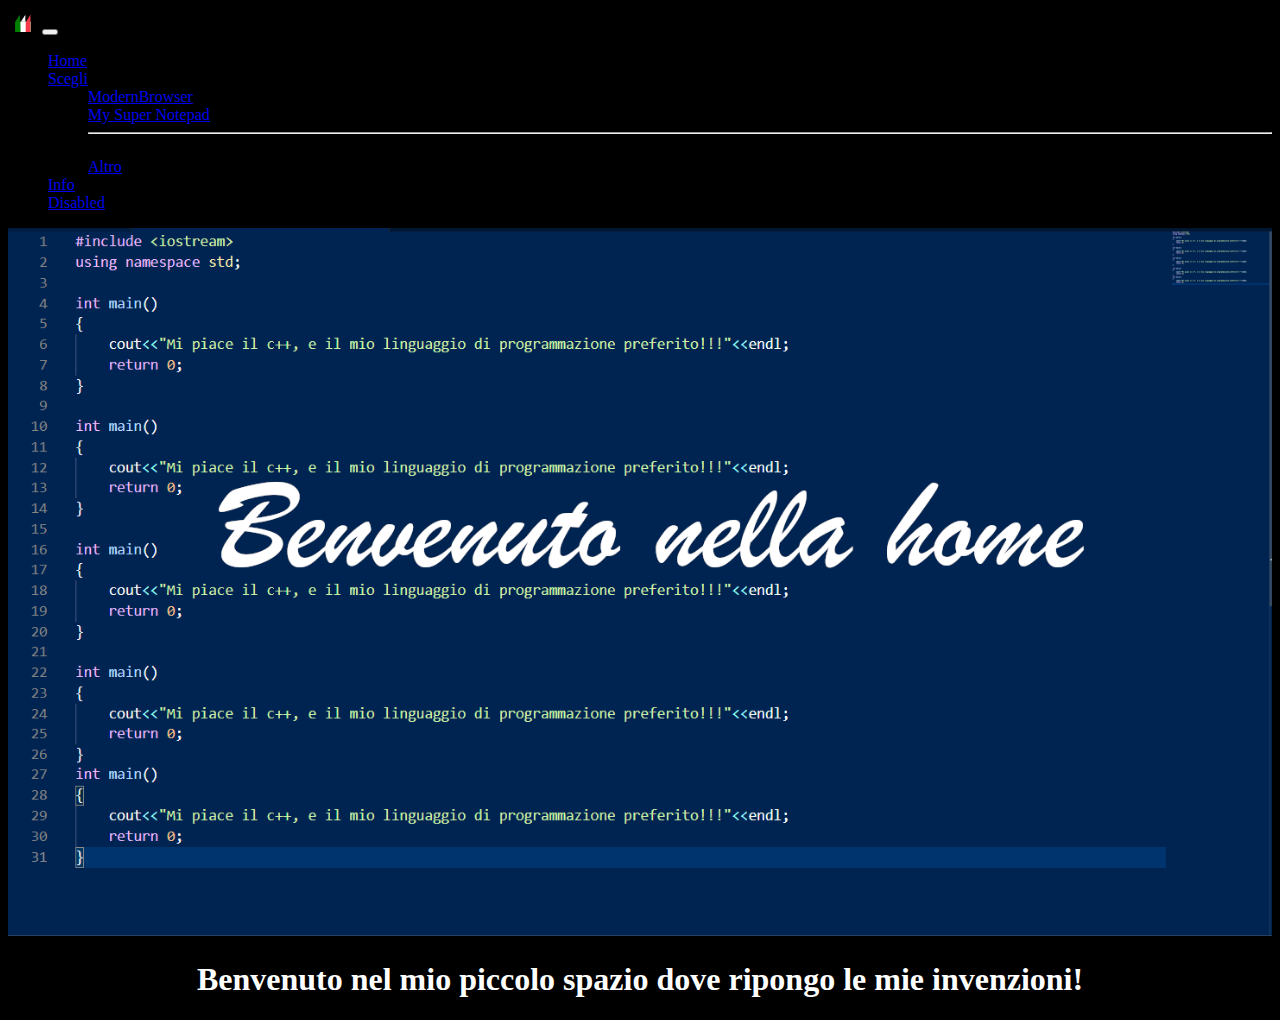
<file: index.html>
<!doctype html>
<html lang="en">
  <head>

    <!-- Required meta tags -->
    <meta charset="utf-8">
    <meta name="viewport" content="width=device-width, initial-scale=1">
    <link rel="stylesheet" href="Style1.css">
    <link rel="shortcut icon" href="img\logo.svg"/>
    <script src="script.js"></script>

    <!-- Bootstrap CSS -->
    <link href="https://cdn.jsdelivr.net/npm/bootstrap@5.0.2/dist/css/bootstrap.min.css" rel="stylesheet" integrity="sha384-EVSTQN3/azprG1Anm3QDgpJLIm9Nao0Yz1ztcQTwFspd3yD65VohhpuuCOmLASjC" crossorigin="anonymous">

    <title>Home-SoftwareFactory</title>
  </head>
  <body>
<link rel="stylesheet" href="Style1.css">

    <nav class="navbar navbar-expand-lg navbar-dark bg-primary">
      <div class="container-fluid">
        <img src="img/logo.svg" alt="" width="30" height="24" class="d-inline-block align-text-top">
        <button class="navbar-toggler" type="button" data-bs-toggle="collapse" data-bs-target="#navbarNav" aria-controls="navbarNav" aria-expanded="false" aria-label="Toggle navigation">
          <span class="navbar-toggler-icon"></span>
        </button>
        <div class="collapse navbar-collapse" id="navbarNav">
          <ul class="navbar-nav">
            <li class="nav-item">
              <a onclick="home()" class="nav-link active"  aria-current="page" href="index.html">Home</a>
            </li>
            <li class="nav-item dropdown">
                <a class="nav-link dropdown-toggle" href="#" id="navbarDropdown" role="button" data-bs-toggle="dropdown" aria-expanded="false">
                  Scegli
                </a>
                <ul class="dropdown-menu" aria-labelledby="navbarDropdown">
                  <li><a class="dropdown-item" href="pages\Moder Browser.html">ModernBrowser</a></li>
                  <li><a class="dropdown-item" href="pages\msnotepad.html">My Super Notepad</a></li>
                  <li><hr class="dropdown-divider"></li>
                  <li><a class="dropdown-item" href="#">Altro</a></li>
                </ul>
              </li>
            <li class="nav-item">
              <a class="nav-link" href="#">Info</a>
            </li>
            <li class="nav-item">
              <a class="nav-link disabled" href="#" tabindex="-1" aria-disabled="true">Disabled</a>
            </li>
          </ul>
        </div>
      </div>
    </nav>


<div class="container my-5 text-center">

  <img class="flex" src="Gimp e altro\Home.png" alt="pini">
<hr\>
<h1 class="help">Benvenuto nel mio piccolo spazio dove ripongo le mie invenzioni!</h1>



</div>



</div>


    <!-- Optional JavaScript; choose one of the two! -->

    <!-- Option 1: Bootstrap Bundle with Popper -->
    <script src="https://cdn.jsdelivr.net/npm/bootstrap@5.0.2/dist/js/bootstrap.bundle.min.js" integrity="sha384-MrcW6ZMFYlzcLA8Nl+NtUVF0sA7MsXsP1UyJoMp4YLEuNSfAP+JcXn/tWtIaxVXM" crossorigin="anonymous"></script>

    <!-- Option 2: Separate Popper and Bootstrap JS -->
    <!--
    <script src="https://cdn.jsdelivr.net/npm/@popperjs/core@2.9.2/dist/umd/popper.min.js" integrity="sha384-IQsoLXl5PILFhosVNubq5LC7Qb9DXgDA9i+tQ8Zj3iwWAwPtgFTxbJ8NT4GN1R8p" crossorigin="anonymous"></script>
    <script src="https://cdn.jsdelivr.net/npm/bootstrap@5.0.2/dist/js/bootstrap.min.js" integrity="sha384-cVKIPhGWiC2Al4u+LWgxfKTRIcfu0JTxR+EQDz/bgldoEyl4H0zUF0QKbrJ0EcQF" crossorigin="anonymous"></script>
    -->
  </body>
</html>
</file>
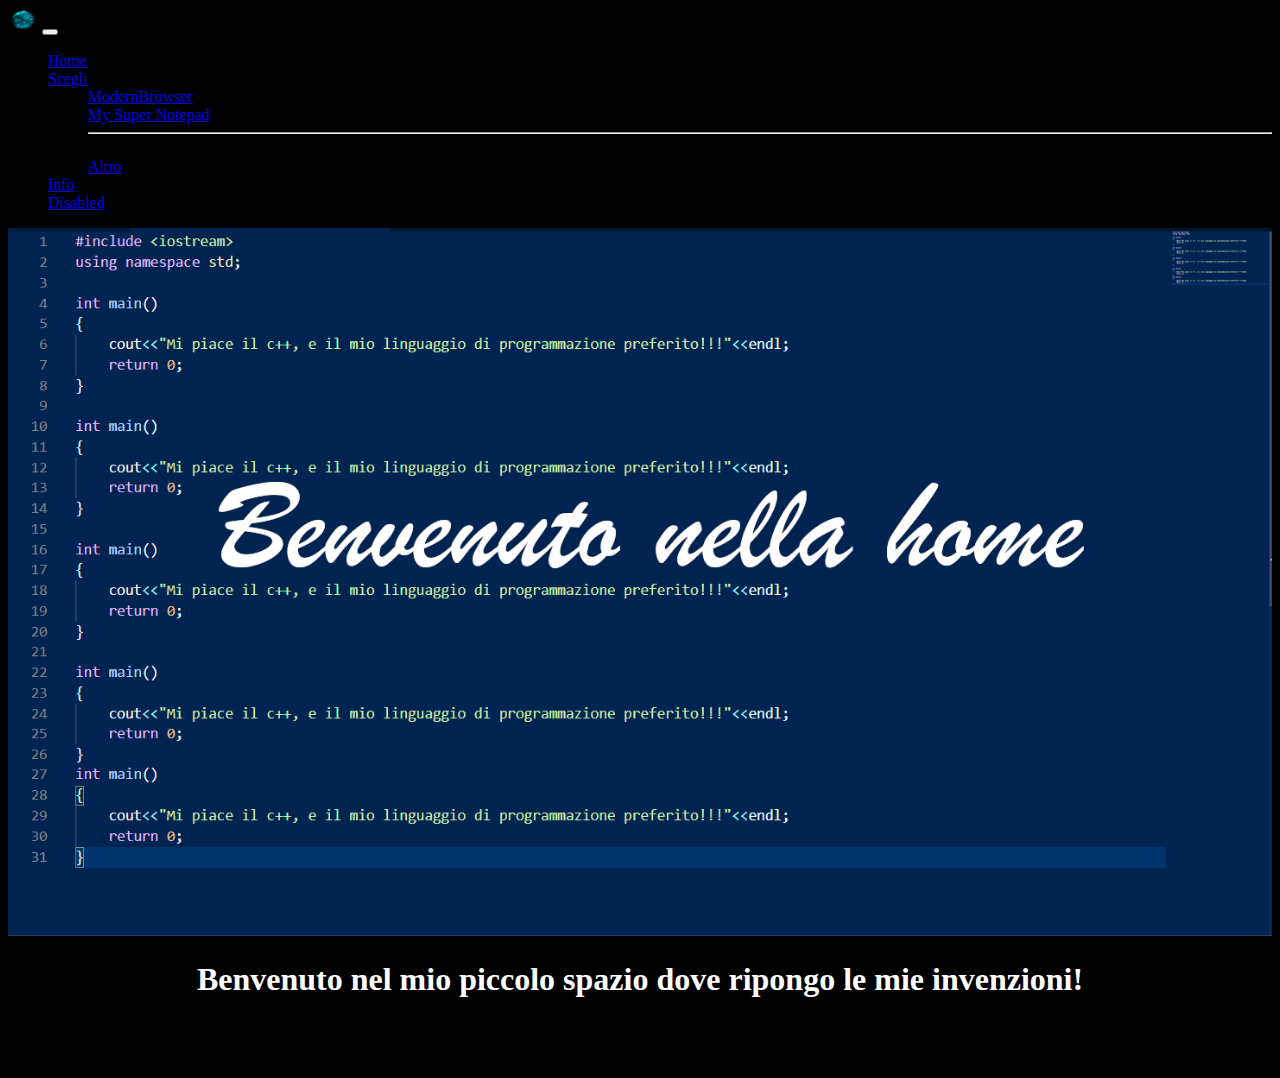
<file: home.html>
<!doctype html>
<html lang="en">
  <head>

    <!-- Required meta tags -->
    <meta charset="utf-8">
    <meta name="viewport" content="width=device-width, initial-scale=1">
    <link rel="stylesheet" href="Style1.css">
    <link rel="shortcut icon" href="Factury.ico" />

    <!-- Bootstrap CSS -->
    <link href="https://cdn.jsdelivr.net/npm/bootstrap@5.0.2/dist/css/bootstrap.min.css" rel="stylesheet" integrity="sha384-EVSTQN3/azprG1Anm3QDgpJLIm9Nao0Yz1ztcQTwFspd3yD65VohhpuuCOmLASjC" crossorigin="anonymous">

    <title>Home-SoftwareFactory</title>
  </head>
  <body>
<link rel="stylesheet" href="Style1.css">
    <nav class="navbar navbar-expand-lg navbar-dark bg-primary">
      <div class="container-fluid">
        <img src="News_icon-icons.com_74697.ico" alt="" width="30" height="24" class="d-inline-block align-text-top">
        <button class="navbar-toggler" type="button" data-bs-toggle="collapse" data-bs-target="#navbarNav" aria-controls="navbarNav" aria-expanded="false" aria-label="Toggle navigation">
          <span class="navbar-toggler-icon"></span>
        </button>
        <div class="collapse navbar-collapse" id="navbarNav">
          <ul class="navbar-nav">
            <li class="nav-item">
              <a class="nav-link active" aria-current="page" href="home.html">Home</a>
            </li>
            <li class="nav-item dropdown">
                <a class="nav-link dropdown-toggle" href="#" id="navbarDropdown" role="button" data-bs-toggle="dropdown" aria-expanded="false">
                  Scegli
                </a>
                <ul class="dropdown-menu" aria-labelledby="navbarDropdown">
                  <li><a class="dropdown-item" href="Moder Browser.html">ModernBrowser</a></li>
                  <li><a class="dropdown-item" href="#">My Super Notepad</a></li>
                  <li><hr class="dropdown-divider"></li>
                  <li><a class="dropdown-item" href="#">Altro</a></li>
                </ul>
              </li>
            <li class="nav-item">
              <a class="nav-link" href="#">Info</a>
            </li>
            <li class="nav-item">
              <a class="nav-link disabled" href="#" tabindex="-1" aria-disabled="true">Disabled</a>
            </li>
          </ul>
        </div>
      </div>
    </nav>


<div class="container my-5 text-center">

  <img class="flex" src="Gimp e altro\Home.png" alt="pini">
<hr\>
<h1 class="help">Benvenuto nel mio piccolo spazio dove ripongo le mie invenzioni!</h1>

<h1>ciao</h1>

</div>



</div>


    <!-- Optional JavaScript; choose one of the two! -->

    <!-- Option 1: Bootstrap Bundle with Popper -->
    <script src="https://cdn.jsdelivr.net/npm/bootstrap@5.0.2/dist/js/bootstrap.bundle.min.js" integrity="sha384-MrcW6ZMFYlzcLA8Nl+NtUVF0sA7MsXsP1UyJoMp4YLEuNSfAP+JcXn/tWtIaxVXM" crossorigin="anonymous"></script>

    <!-- Option 2: Separate Popper and Bootstrap JS -->
    <!--
    <script src="https://cdn.jsdelivr.net/npm/@popperjs/core@2.9.2/dist/umd/popper.min.js" integrity="sha384-IQsoLXl5PILFhosVNubq5LC7Qb9DXgDA9i+tQ8Zj3iwWAwPtgFTxbJ8NT4GN1R8p" crossorigin="anonymous"></script>
    <script src="https://cdn.jsdelivr.net/npm/bootstrap@5.0.2/dist/js/bootstrap.min.js" integrity="sha384-cVKIPhGWiC2Al4u+LWgxfKTRIcfu0JTxR+EQDz/bgldoEyl4H0zUF0QKbrJ0EcQF" crossorigin="anonymous"></script>
    -->
  </body>
</html>
</file>
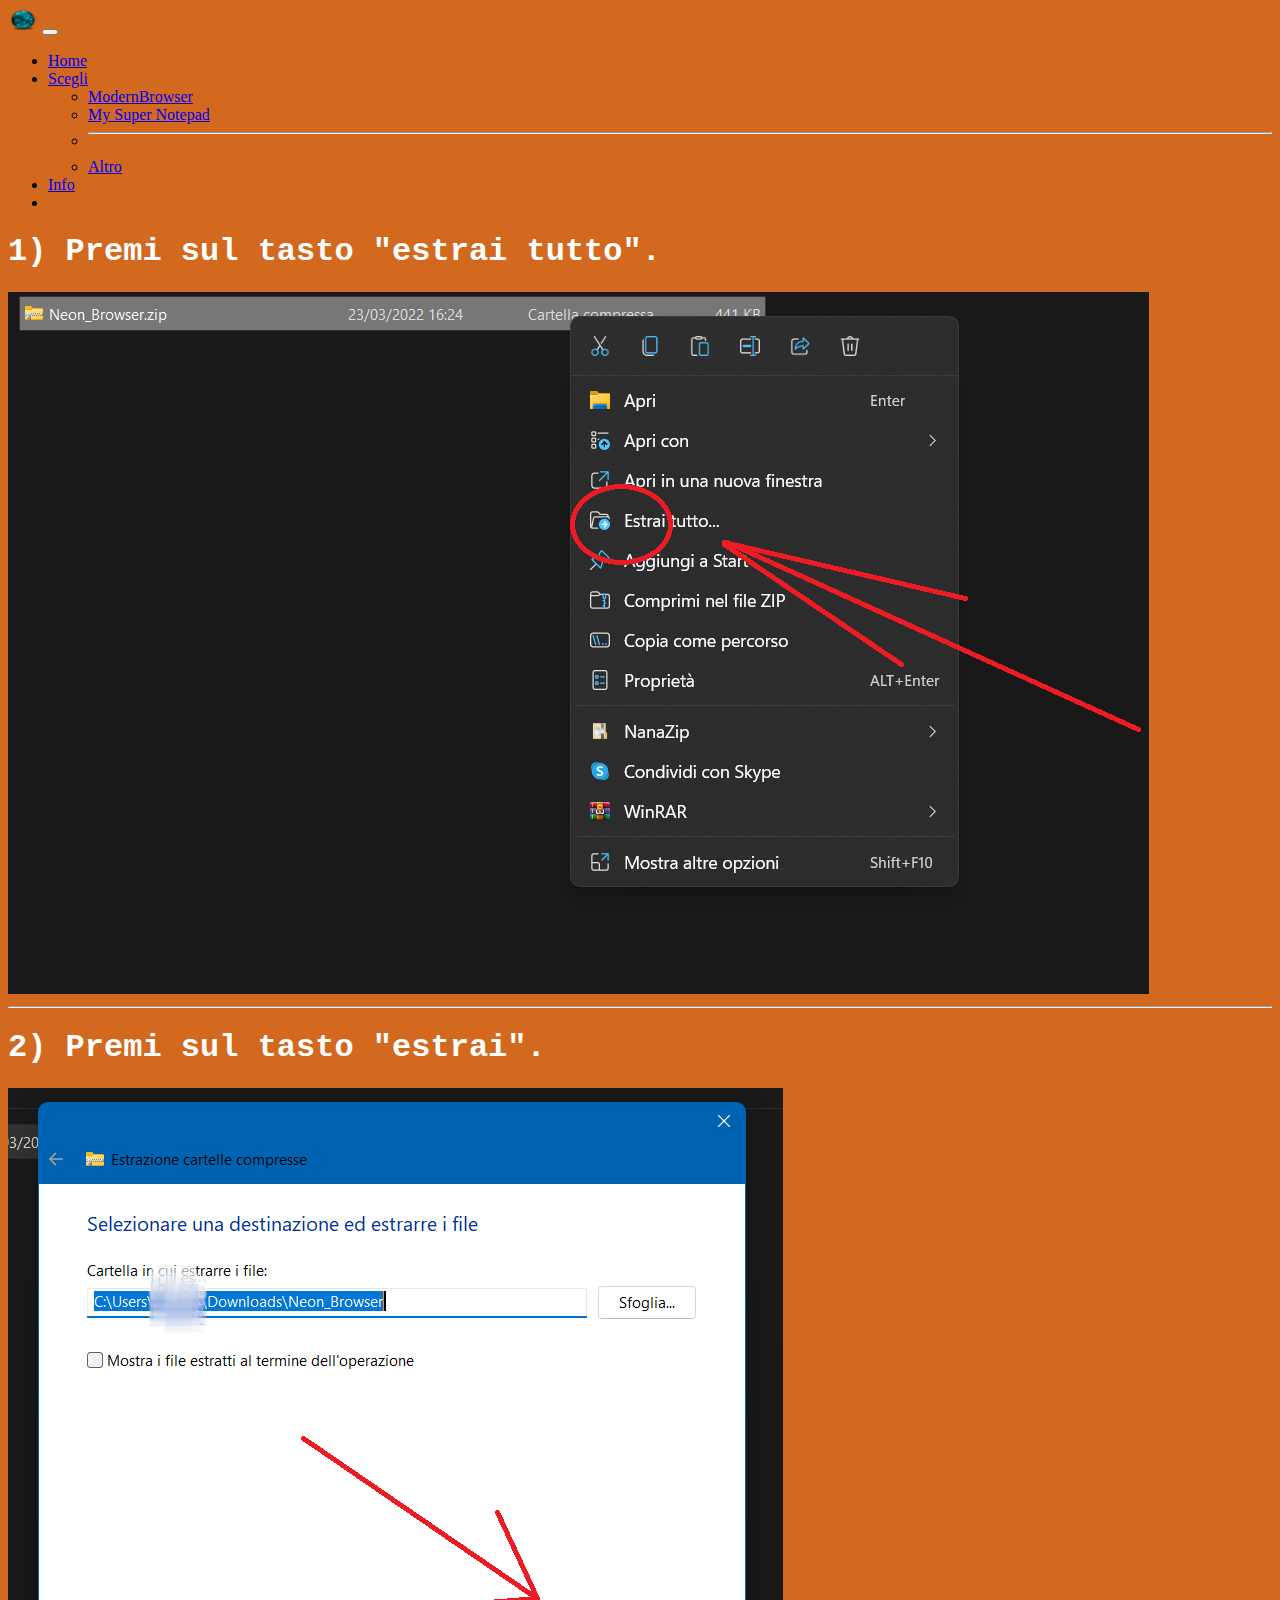
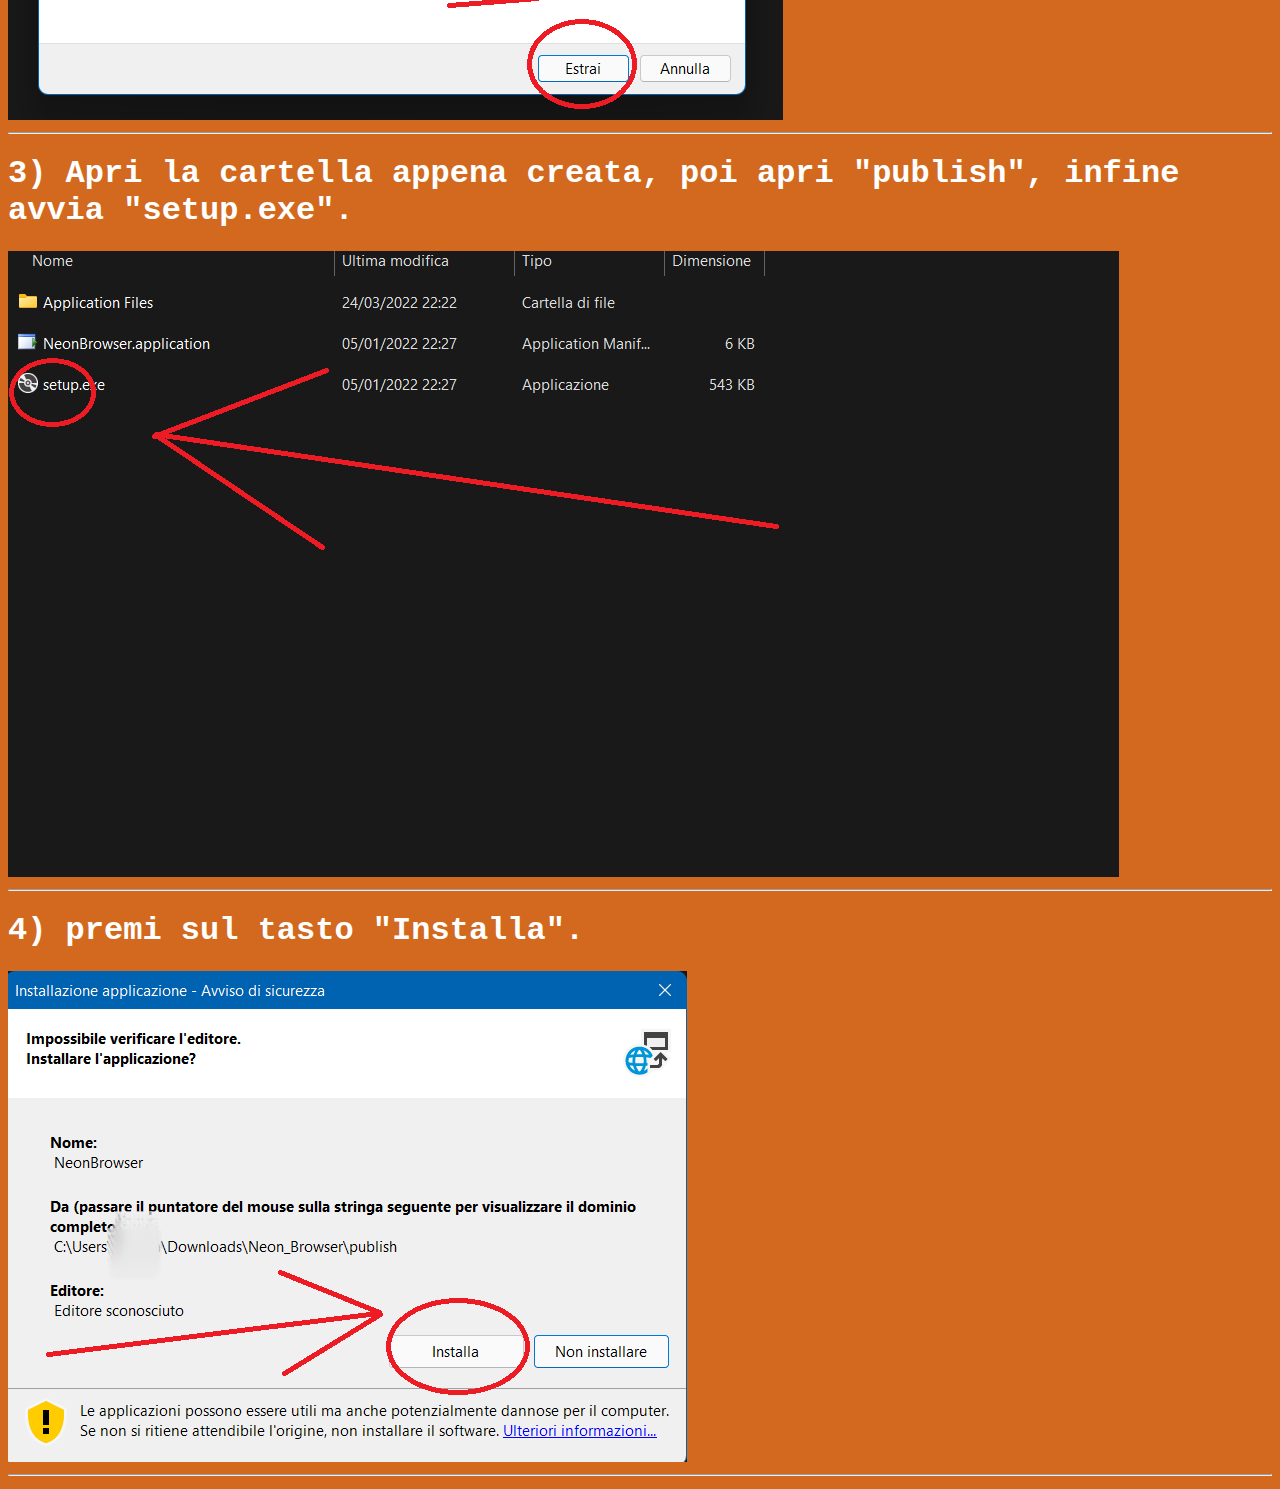
<file: How_to_Downloads.html>
<!doctype html>
<html lang="en">
  <head>
    <!-- Required meta tags -->
    <meta charset="utf-8">
    <meta name="viewport" content="width=device-width, initial-scale=1">
    <link rel="shortcut icon" href="img\Question.ico" />

    <!-- Bootstrap CSS -->
    <link href="https://cdn.jsdelivr.net/npm/bootstrap@5.0.2/dist/css/bootstrap.min.css" rel="stylesheet" integrity="sha384-EVSTQN3/azprG1Anm3QDgpJLIm9Nao0Yz1ztcQTwFspd3yD65VohhpuuCOmLASjC" crossorigin="anonymous">

    <title>How to Dowloads?</title>
  </head>
  <body>
  <link rel="stylesheet" href="Style3.css">
  <nav class="navbar navbar-expand-lg navbar-dark bg-primary">
    <div class="container-fluid">
      <img src="img\News_icon-icons.com_74697.ico" alt="" width="30" height="24" class="d-inline-block align-text-top">
      <button class="navbar-toggler" type="button" data-bs-toggle="collapse" data-bs-target="#navbarNav" aria-controls="navbarNav" aria-expanded="false" aria-label="Toggle navigation">
        <span class="navbar-toggler-icon"></span>
      </button>
      <div class="collapse navbar-collapse" id="navbarNav">
        <ul class="navbar-nav">
          <li class="nav-item">
            <a class="nav-link active" aria-current="page" href="home.html">Home</a>
          </li>
          <li class="nav-item dropdown">
              <a class="nav-link dropdown-toggle" href="#" id="navbarDropdown" role="button" data-bs-toggle="dropdown" aria-expanded="false">
                Scegli
              </a>
              <ul class="dropdown-menu" aria-labelledby="navbarDropdown">
                <li><a class="dropdown-item" href="Moder Browser.html">ModernBrowser</a></li>
                <li><a class="dropdown-item" href="#">My Super Notepad</a></li>
                <li><hr class="dropdown-divider"></li>
                <li><a class="dropdown-item" href="#">Altro</a></li>
              </ul>
            </li>
          <li class="nav-item">
            <a class="nav-link" href="#">Info</a>
          </li>
          <li class="nav-item">
          </li>
        </ul>
      </div>
    </div>
  </nav>
<div class="container my-5 text-center">

</div>

<h1 class="ciao">1) Premi sul tasto "estrai tutto".</h1>
<img src="Gimp e altro\1-tutorial.png" class="img-fluid" alt="...">
<hr/>
<h1 class="ciao">2) Premi sul tasto "estrai".</h1>
<img src="Gimp e altro\2-tutorial.png" class="img-fluid" alt="...">
<hr/>
<h1 class="ciao">3) Apri la cartella appena creata, poi apri "publish", infine avvia "setup.exe".</h1>
<img src="Gimp e altro\3-tutorial.png" class="img-fluid" alt="...">
<hr/>
<h1 class="ciao">4) premi sul tasto "Installa".</h1>
<img src="Gimp e altro\4-tutorial.png" class="img-fluid" alt="...">
<hr/>


    <!-- Optional JavaScript; choose one of the two! -->

    <!-- Option 1: Bootstrap Bundle with Popper -->
    <script src="https://cdn.jsdelivr.net/npm/bootstrap@5.0.2/dist/js/bootstrap.bundle.min.js" integrity="sha384-MrcW6ZMFYlzcLA8Nl+NtUVF0sA7MsXsP1UyJoMp4YLEuNSfAP+JcXn/tWtIaxVXM" crossorigin="anonymous"></script>

    <!-- Option 2: Separate Popper and Bootstrap JS -->
    <!--
    <script src="https://cdn.jsdelivr.net/npm/@popperjs/core@2.9.2/dist/umd/popper.min.js" integrity="sha384-IQsoLXl5PILFhosVNubq5LC7Qb9DXgDA9i+tQ8Zj3iwWAwPtgFTxbJ8NT4GN1R8p" crossorigin="anonymous"></script>
    <script src="https://cdn.jsdelivr.net/npm/bootstrap@5.0.2/dist/js/bootstrap.min.js" integrity="sha384-cVKIPhGWiC2Al4u+LWgxfKTRIcfu0JTxR+EQDz/bgldoEyl4H0zUF0QKbrJ0EcQF" crossorigin="anonymous"></script>
    -->
  </body>
</html>
</file>
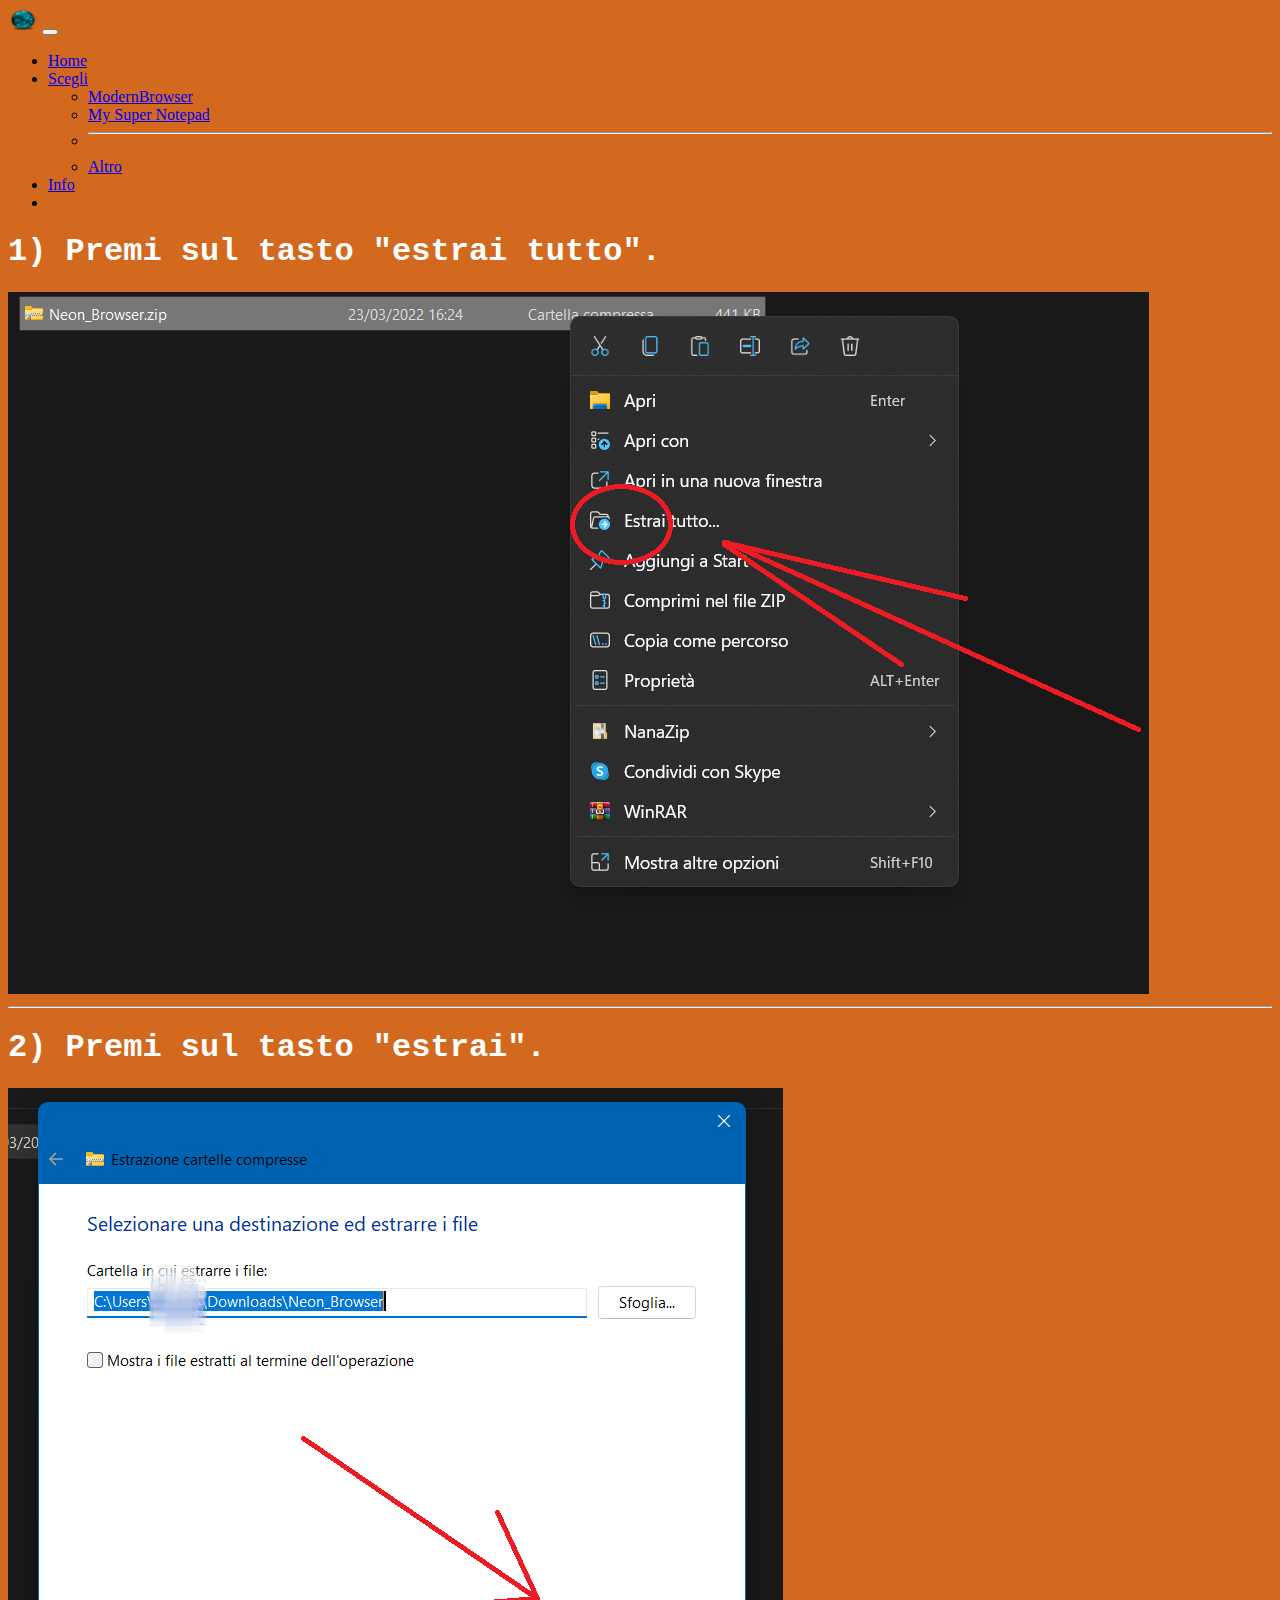
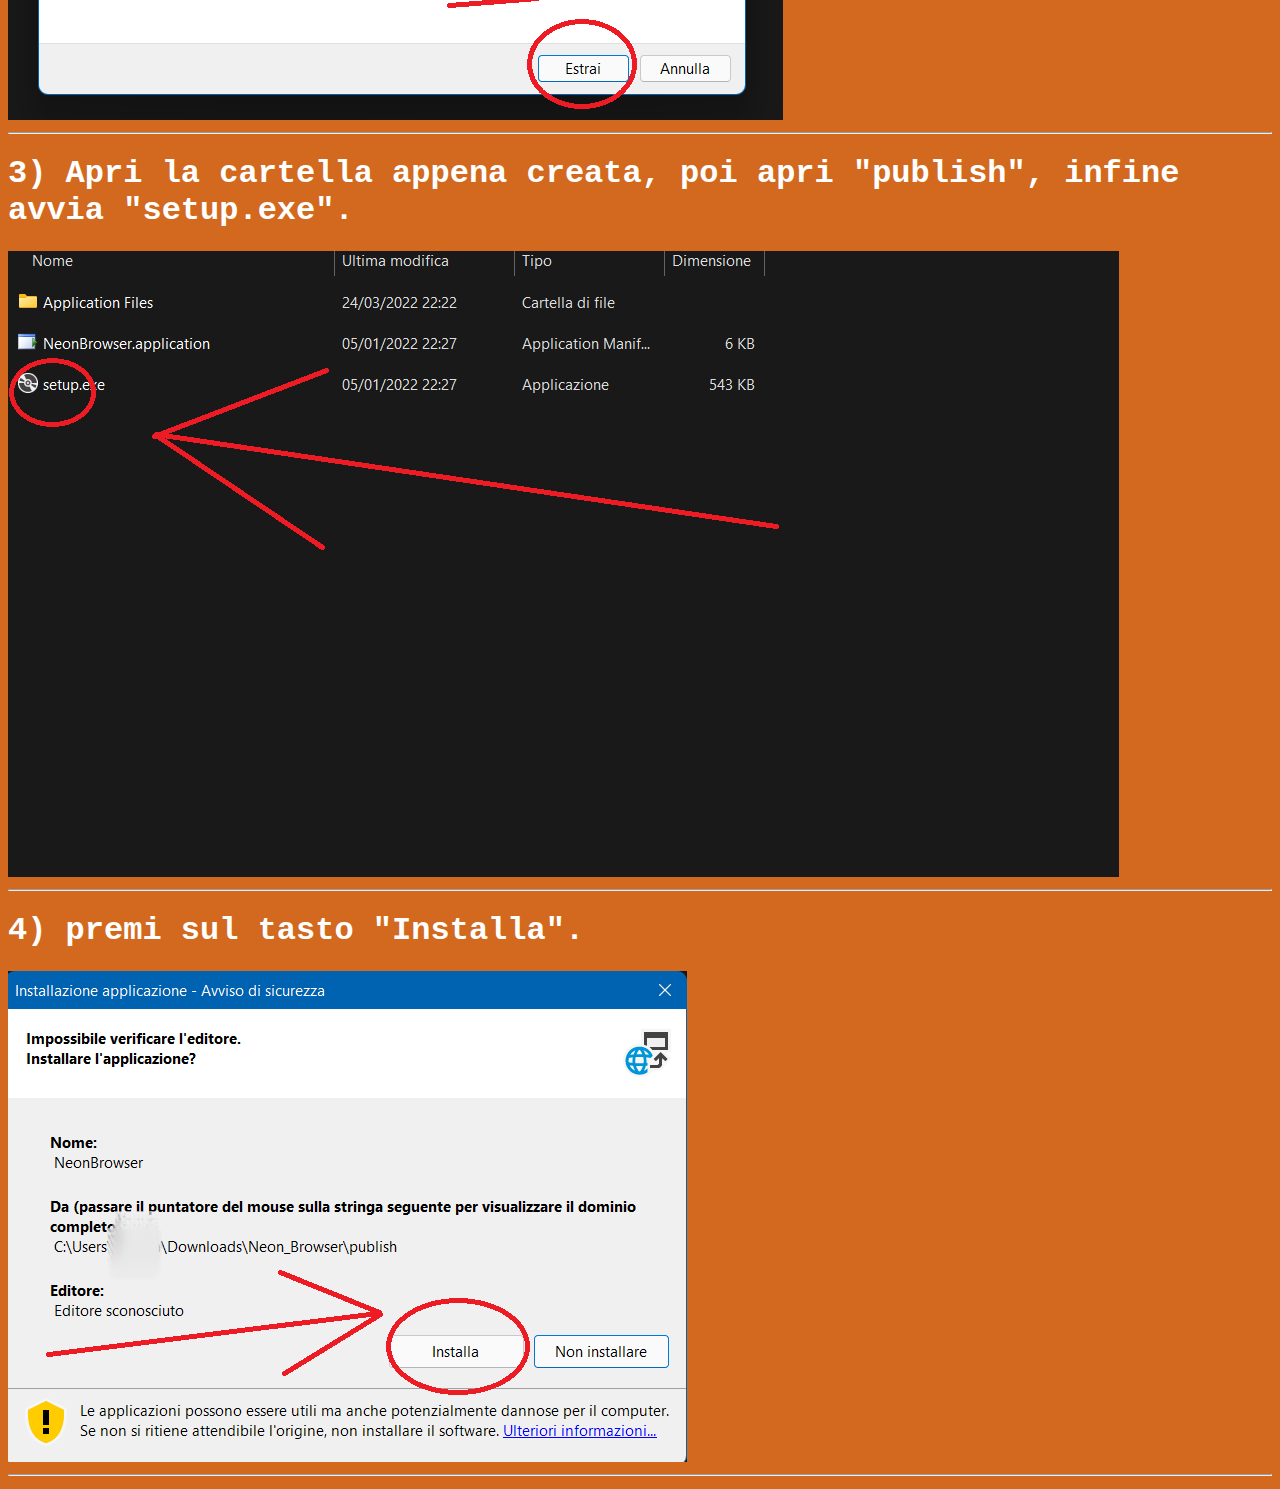
<file: pages/How_to_Downloads.html>
<!doctype html>
<html lang="en">
  <head>
    <!-- Required meta tags -->
    <meta charset="utf-8">
    <meta name="viewport" content="width=device-width, initial-scale=1">
    <link rel="shortcut icon" href="img\Question.ico" />

    <!-- Bootstrap CSS -->
    <link href="https://cdn.jsdelivr.net/npm/bootstrap@5.0.2/dist/css/bootstrap.min.css" rel="stylesheet" integrity="sha384-EVSTQN3/azprG1Anm3QDgpJLIm9Nao0Yz1ztcQTwFspd3yD65VohhpuuCOmLASjC" crossorigin="anonymous">

    <title>How to Dowloads?</title>
  </head>
  <body>
  <link rel="stylesheet" href="Style3.css">
  <nav class="navbar navbar-expand-lg navbar-dark bg-primary">
    <div class="container-fluid">
      <img src="img\News_icon-icons.com_74697.ico" alt="" width="30" height="24" class="d-inline-block align-text-top">
      <button class="navbar-toggler" type="button" data-bs-toggle="collapse" data-bs-target="#navbarNav" aria-controls="navbarNav" aria-expanded="false" aria-label="Toggle navigation">
        <span class="navbar-toggler-icon"></span>
      </button>
      <div class="collapse navbar-collapse" id="navbarNav">
        <ul class="navbar-nav">
          <li class="nav-item">
            <a class="nav-link active" aria-current="page" href="https://playertv9.github.io/SoftwareFactury/Index.html">Home</a>
          </li>
          <li class="nav-item dropdown">
              <a class="nav-link dropdown-toggle" href="#" id="navbarDropdown" role="button" data-bs-toggle="dropdown" aria-expanded="false">
                Scegli
              </a>
              <ul class="dropdown-menu" aria-labelledby="navbarDropdown">
                <li><a class="dropdown-item" href="Moder Browser.html">ModernBrowser</a></li>
                <li><a class="dropdown-item" href="#">My Super Notepad</a></li>
                <li><hr class="dropdown-divider"></li>
                <li><a class="dropdown-item" href="#">Altro</a></li>
              </ul>
            </li>
          <li class="nav-item">
            <a class="nav-link" href="#">Info</a>
          </li>
          <li class="nav-item">
          </li>
        </ul>
      </div>
    </div>
  </nav>
<div class="container my-5 text-center">

</div>

<h1 class="ciao">1) Premi sul tasto "estrai tutto".</h1>
<img src="img\1-tutorial.png" class="img-fluid" alt="...">
<hr/>
<h1 class="ciao">2) Premi sul tasto "estrai".</h1>
<img src="img\2-tutorial.png" class="img-fluid" alt="...">
<hr/>
<h1 class="ciao">3) Apri la cartella appena creata, poi apri "publish", infine avvia "setup.exe".</h1>
<img src="img\3-tutorial.png" class="img-fluid" alt="...">
<hr/>
<h1 class="ciao">4) premi sul tasto "Installa".</h1>
<img src="img\4-tutorial.png" class="img-fluid" alt="...">
<hr/>


    <!-- Optional JavaScript; choose one of the two! -->

    <!-- Option 1: Bootstrap Bundle with Popper -->
    <script src="https://cdn.jsdelivr.net/npm/bootstrap@5.0.2/dist/js/bootstrap.bundle.min.js" integrity="sha384-MrcW6ZMFYlzcLA8Nl+NtUVF0sA7MsXsP1UyJoMp4YLEuNSfAP+JcXn/tWtIaxVXM" crossorigin="anonymous"></script>

    <!-- Option 2: Separate Popper and Bootstrap JS -->
    <!--
    <script src="https://cdn.jsdelivr.net/npm/@popperjs/core@2.9.2/dist/umd/popper.min.js" integrity="sha384-IQsoLXl5PILFhosVNubq5LC7Qb9DXgDA9i+tQ8Zj3iwWAwPtgFTxbJ8NT4GN1R8p" crossorigin="anonymous"></script>
    <script src="https://cdn.jsdelivr.net/npm/bootstrap@5.0.2/dist/js/bootstrap.min.js" integrity="sha384-cVKIPhGWiC2Al4u+LWgxfKTRIcfu0JTxR+EQDz/bgldoEyl4H0zUF0QKbrJ0EcQF" crossorigin="anonymous"></script>
    -->
  </body>
</html>
</file>
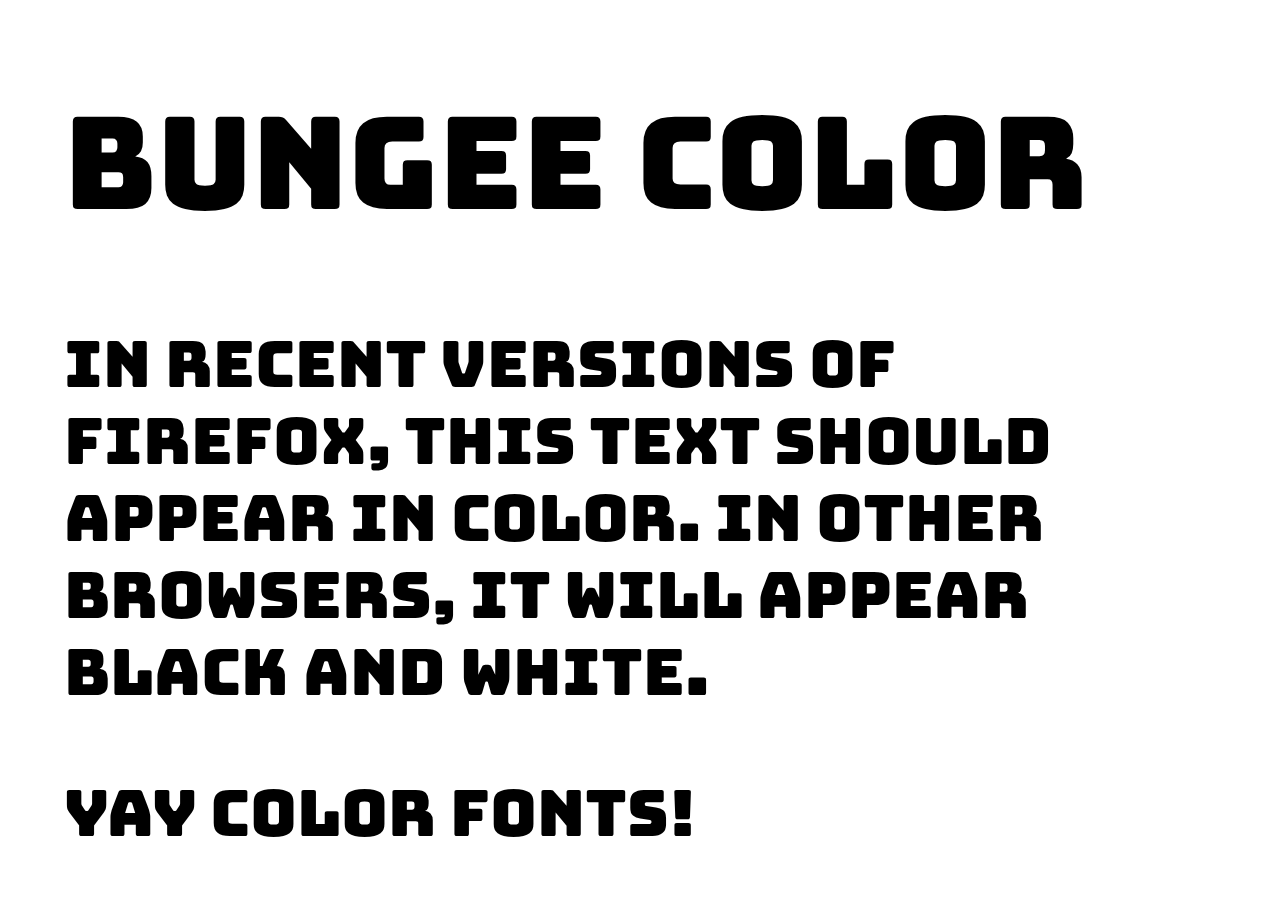
<file: fonts/fonts/Bungee_Color_Fonts/BungeeColor-Regular_svg.html>
<!doctype html>
<html>
    <head>
        <meta charset="utf-8" />
        <title>Bungee Color Font Sample</title> 
        <style type="text/css">
            @font-face {
              font-family: "BungeeColorWeb";
              src: url(BungeeColor-Regular_svg.woff);
              font-weight: normal;
              font-style: normal;
            }
            body {
                font-family: BungeeColorWeb;
                font-size: 5vw;
                margin: 1em;
            }
            h1 {
                font-size: 10vw;
                font-weight: normal;
            }
        </style>
    </head>
    <body>
        <h1>Bungee Color</h1>
        <p>
        In recent versions of Firefox, this text should appear in color. In other browsers, it will appear black and white.
        </p>
        <p>Yay color fonts!</p>
    </body>
</html>
</file>
<file: Style1.css>
body {
  background-color: black;

}


  .flex {max-width: 100%}

  #ciao {
    max-width: 300px;
    max-height: 300px;
  }

  #ciao img {
    max-width: 100%;
    max-height:100%;
    object-fit: cover;
  }

.help{
color: white;
font-family: Brush Script MT, Brush Script Std, cursive;
max-width: 100%;
text-align: center;
}

h1::selection{
  color:black;
  background-color: blue;
}
</file>
<file: Style3.css>
body {
  background-color: chocolate;

}

.flex {max-width: 100%}

.ciao{
  color: white;
  font-family: Andale Mono, monospace;
  text-align: left;
  max-width: 100%;
}
</file>
<file: pages/Style3.css>
body {
  background-color: chocolate;

}

.flex {max-width: 100%}

.ciao{
  color: white;
  font-family: Andale Mono, monospace;
  text-align: left;
  max-width: 100%;
}
</file>
